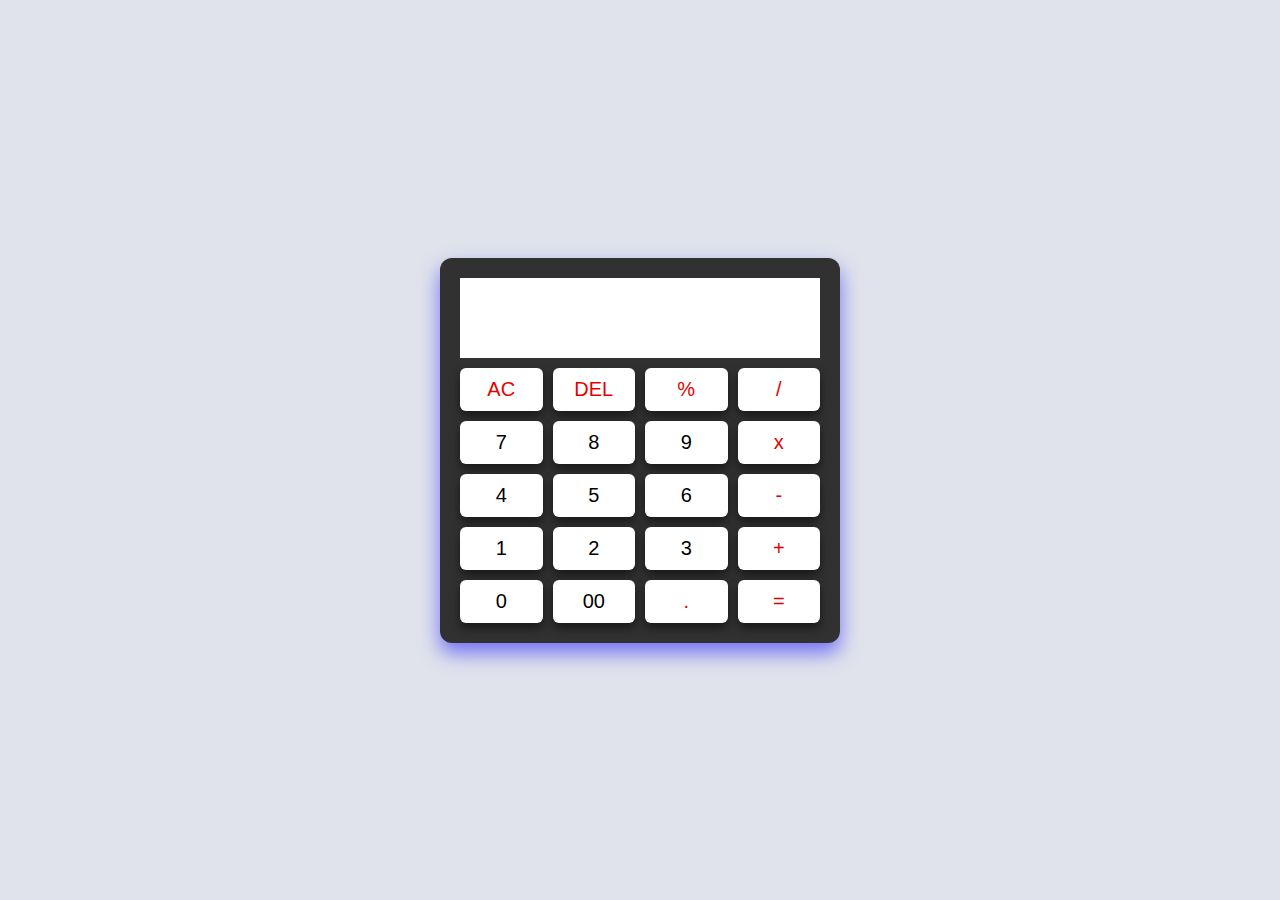
<file: index.html>
<!DOCTYPE html>
<html lang="en">
<head>
    <meta charset="UTF-8">
    <meta name="viewport" content="width=device-width, initial-scale=1.0">
    <link rel="stylesheet" href="style.css">
    <title>Kalkulator</title>
</head>
<body>
    <div class="container">
        <input type="text" class="display">

        <div class="buttons">
            <button class="operator" data-value="AC">AC</button>
            <button class="operator" data-value="DEL">DEL</button>
            <button class="operator" data-value="%">%</button>
            <button class="operator" data-value="/">/</button>
            
            <button data-value="7">7</button>     
            <button data-value="8">8</button>     
            <button data-value="9">9</button>  
            <button class="operator" data-value="*">x</button> 

            <button data-value="4">4</button>     
            <button data-value="5">5</button>     
            <button data-value="6">6</button>
            <button class="operator" data-value="-">-</button>
            
            <button data-value="1">1</button>     
            <button data-value="2">2</button>     
            <button data-value="3">3</button> 
            <button class="operator" data-value="+">+</button>
            
            <button data-value="0">0</button>     
            <button data-value="00">00</button>     
            <button class="operator" data-value=".">.</button>   
            <button class="operator" data-value="=">=</button>   
        </div>
    </div>

    <script src="script.js"></script>
</body>
</html>
</file>
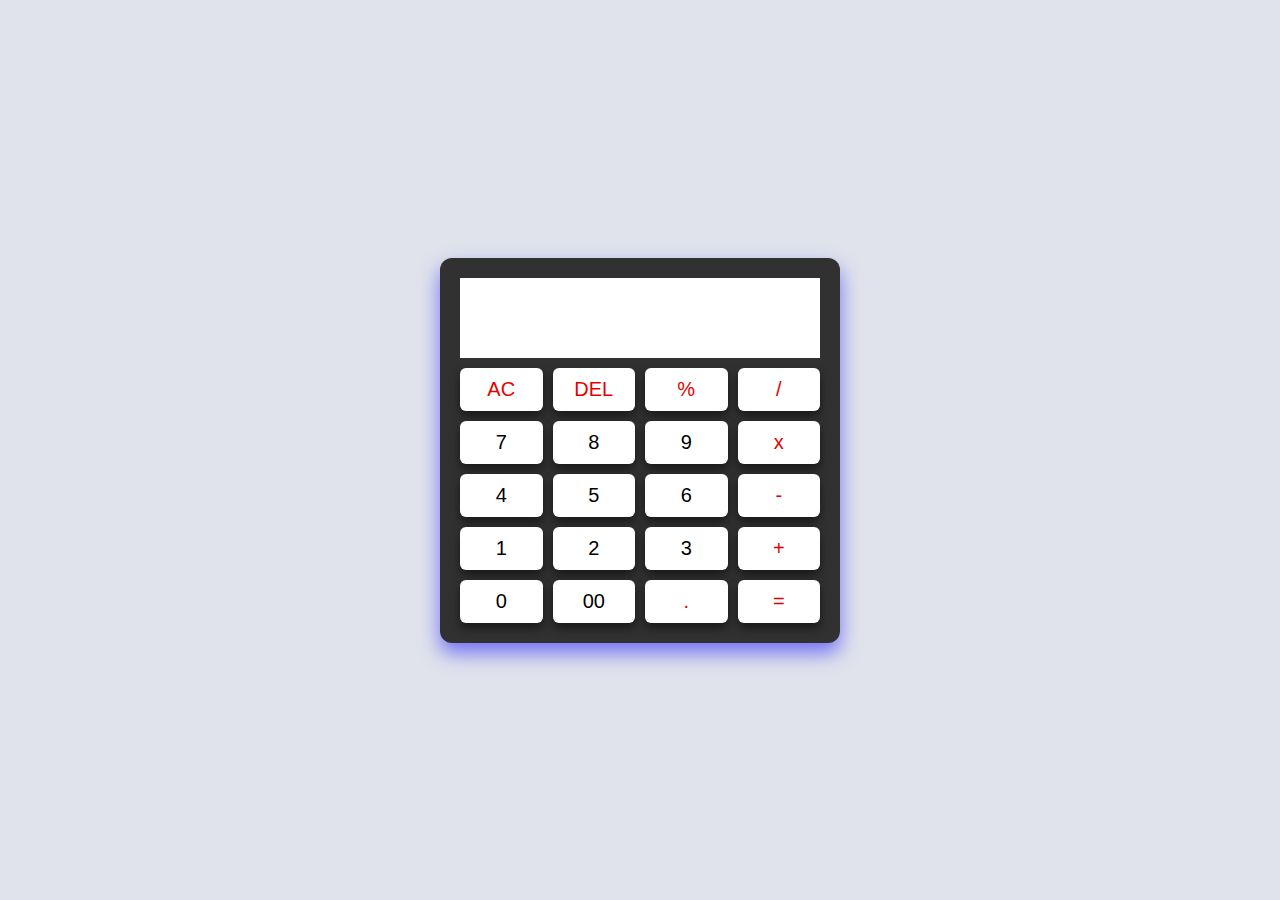
<file: kalkulator.html>
<!DOCTYPE html>
<html lang="en">
<head>
    <meta charset="UTF-8">
    <meta name="viewport" content="width=device-width, initial-scale=1.0">
    <link rel="stylesheet" href="style.css">
    <title>Document</title>
</head>
<body>
    <div class="container">
        <input type="text" class="display">

        <div class="buttons">
            <button class="operator" data-value="AC">AC</button>
            <button class="operator" data-value="DEL">DEL</button>
            <button class="operator" data-value="%">%</button>
            <button class="operator" data-value="/">/</button>
            
            <button data-value="7">7</button>     
            <button data-value="8">8</button>     
            <button data-value="9">9</button>  
            <button class="operator" data-value="*">x</button> 

            <button data-value="4">4</button>     
            <button data-value="5">5</button>     
            <button data-value="6">6</button>
            <button class="operator" data-value="-">-</button>
            
            <button data-value="1">1</button>     
            <button data-value="2">2</button>     
            <button data-value="3">3</button> 
            <button class="operator" data-value="+">+</button>
            
            <button data-value="0">0</button>     
            <button data-value="00">00</button>     
            <button class="operator" data-value=".">.</button>   
            <button class="operator" data-value="=">=</button>   
        </div>
    </div>

    <script src="script.js"></script>
</body>
</html>
</file>
<file: style.css>
*{
    margin: 0;
    padding: 0;
    box-sizing: border-box;
    font-family: "Arial";
}

body {
    height: 100vh;
    display: flex;
    align-items: center;
    justify-content: center;
    background: #e0e3eb;

}

.container{
    position: relative;
    max-width: 400px;
    width: 100%;
    border-radius: 12px;
    padding: 20px 20px 20px;
    background: #313131;
    box-shadow: 0 10px 20px rgba(8, 0, 255, 0.5);

}

.display{
    height: 80px;
    width: 100%;
    margin-bottom: 10px;
    font-size: 25px;
    text-align: right ;
    outline: none;
    border: none;
    color: #000000;
    pointer-events: none;
}
.buttons{
    display: grid;
    grid-gap: 10px;
    grid-template-columns: repeat(4, 1fr);
}


.buttons button{
    padding: 10px;
    border-radius: 6px;
    -webkit-border-radius: 6px;
    -moz-border-radius: 6px;
    -ms-border-radius: 6px;
    -o-border-radius: 6px;
    border: none ;
    font-size: 20px;
    cursor: pointer;
    background-color: #ffffff;
    box-shadow: 0 5px 10px rgba(0, 0, 0, 0.5);

}

.buttons button:active{
    transform: scale(0.99);
    -webkit-transform: scale(0.99);
    -moz-transform: scale(0.99);
    -ms-transform: scale(0.99);
    -o-transform: scale(0.99);
}

.operator{
    color: #e50000;
}
</file>
